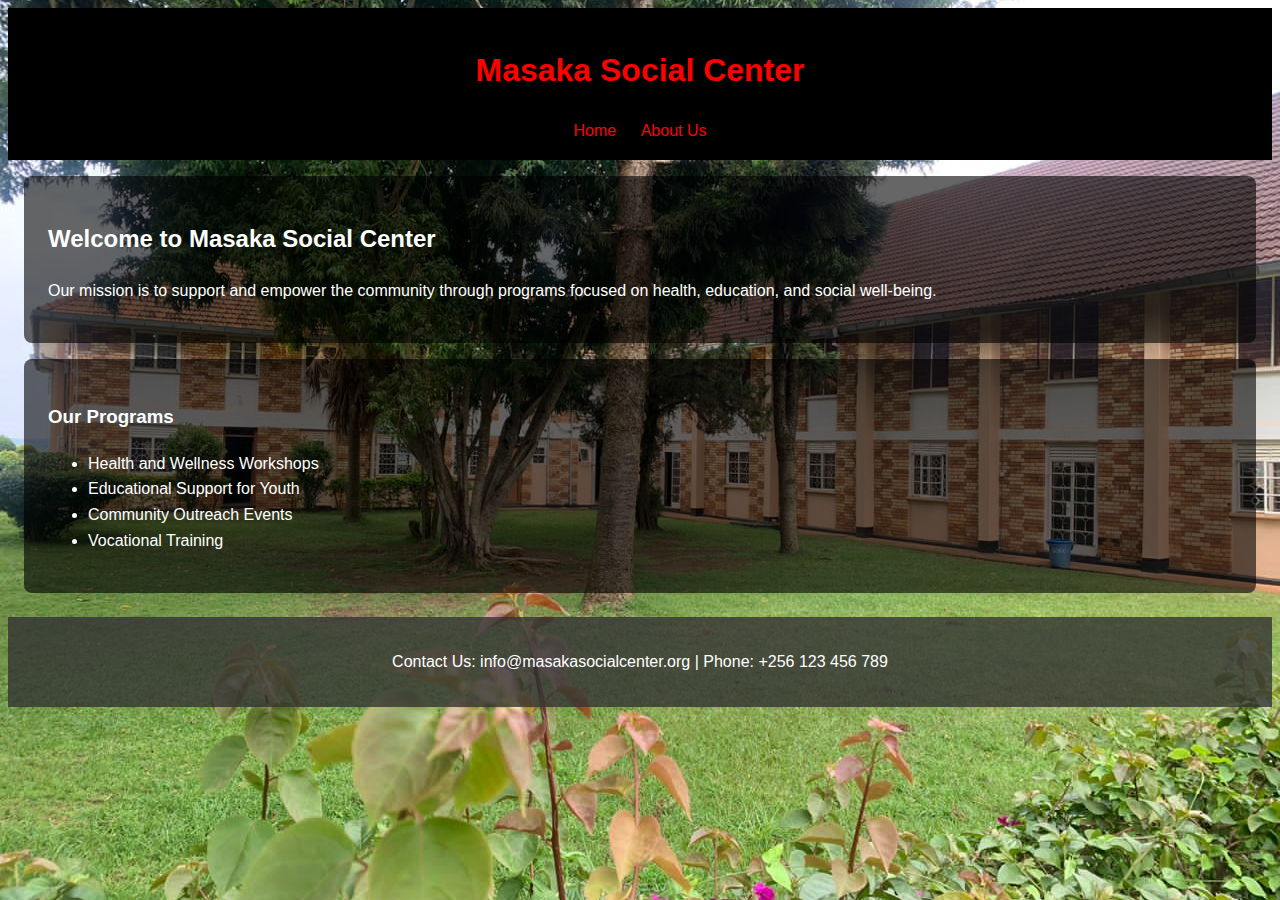
<file: masaka social centre web/index.html>
<!DOCTYPE html>
<html lang="en">
<head>
    <meta charset="UTF-8">
    <meta name="viewport" content="width=device-width, initial-scale=1.0">
    <title>Masaka Social Center</title>
    <link rel="stylesheet" href="css/styles.css">
</head>
<header>
    <h1>Masaka Social Center</h1>
    <nav>
        <a href="index.html">Home</a>
        <a href="about.html">About Us</a>
    </nav>
</header>
<body>

    <main>
        <section class="intro">
            <h2>Welcome to Masaka Social Center</h2>
            <p>Our mission is to support and empower the community through programs focused on health, education, and social well-being.</p>
        </section>

        <section class="programs">
            <h3>Our Programs</h3>
            <ul>
                <li>Health and Wellness Workshops</li>
                <li>Educational Support for Youth</li>
                <li>Community Outreach Events</li>
                <li>Vocational Training</li>
            </ul>
        </section>
    </main>

    <footer>
        <p>Contact Us: info@masakasocialcenter.org | Phone: +256 123 456 789</p>
    </footer>

</body>
</html>
</file>
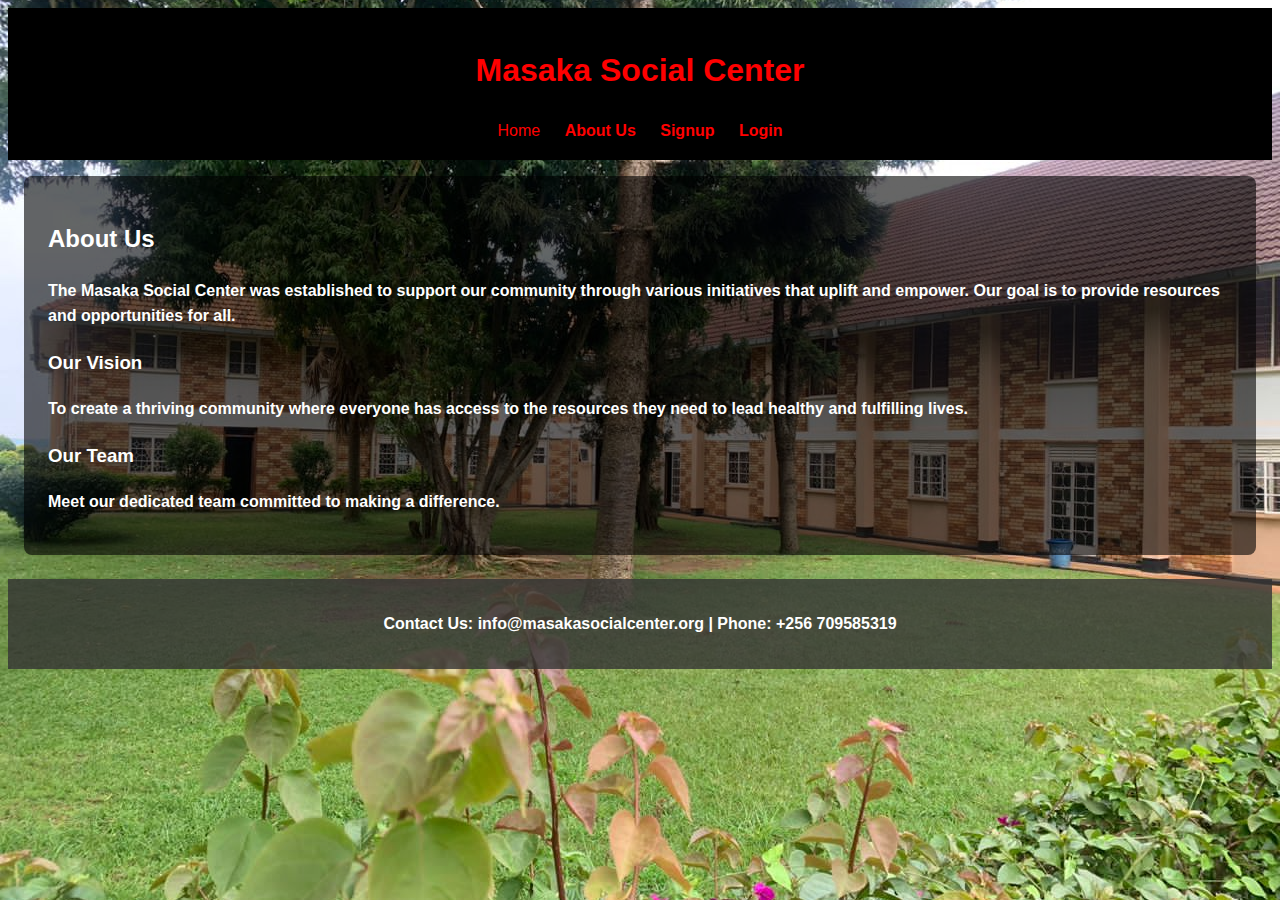
<file: masaka social centre web/about.html>
<!DOCTYPE html>
<html lang="en">
<head>
    <meta charset="UTF-8">
    <meta name="viewport" content="width=device-width, initial-scale=1.0">
    <title>Masaka Social Center</title>
    <link rel="stylesheet" href="css/styles.css">
</head>
<body>
    <header>
        <h1>Masaka Social Center</h1>
        <nav>
            <a href="index.html">Home<b></a>
            <a href="about.html">About Us<b></a>
            <a href="signup.html">Signup<b></a>
	    <a href="login.html">Login<b></a> 
    </nav>
    </header>

    <main>
        <section class="about">
            <h2>About Us</h2>
            <p>The Masaka Social Center was established to support our community through various initiatives that uplift and empower. Our goal is to provide resources and opportunities for all.</p>
            <h3>Our Vision</h3>
            <p>To create a thriving community where everyone has access to the resources they need to lead healthy and fulfilling lives.</p>
            <h3>Our Team</h3>
            <p>Meet our dedicated team committed to making a difference.</p>
        </section>
    </main>

    <footer>
        <p>Contact Us: info@masakasocialcenter.org | Phone: +256 709585319</p>
    </footer>

</body>
</html>
</file>
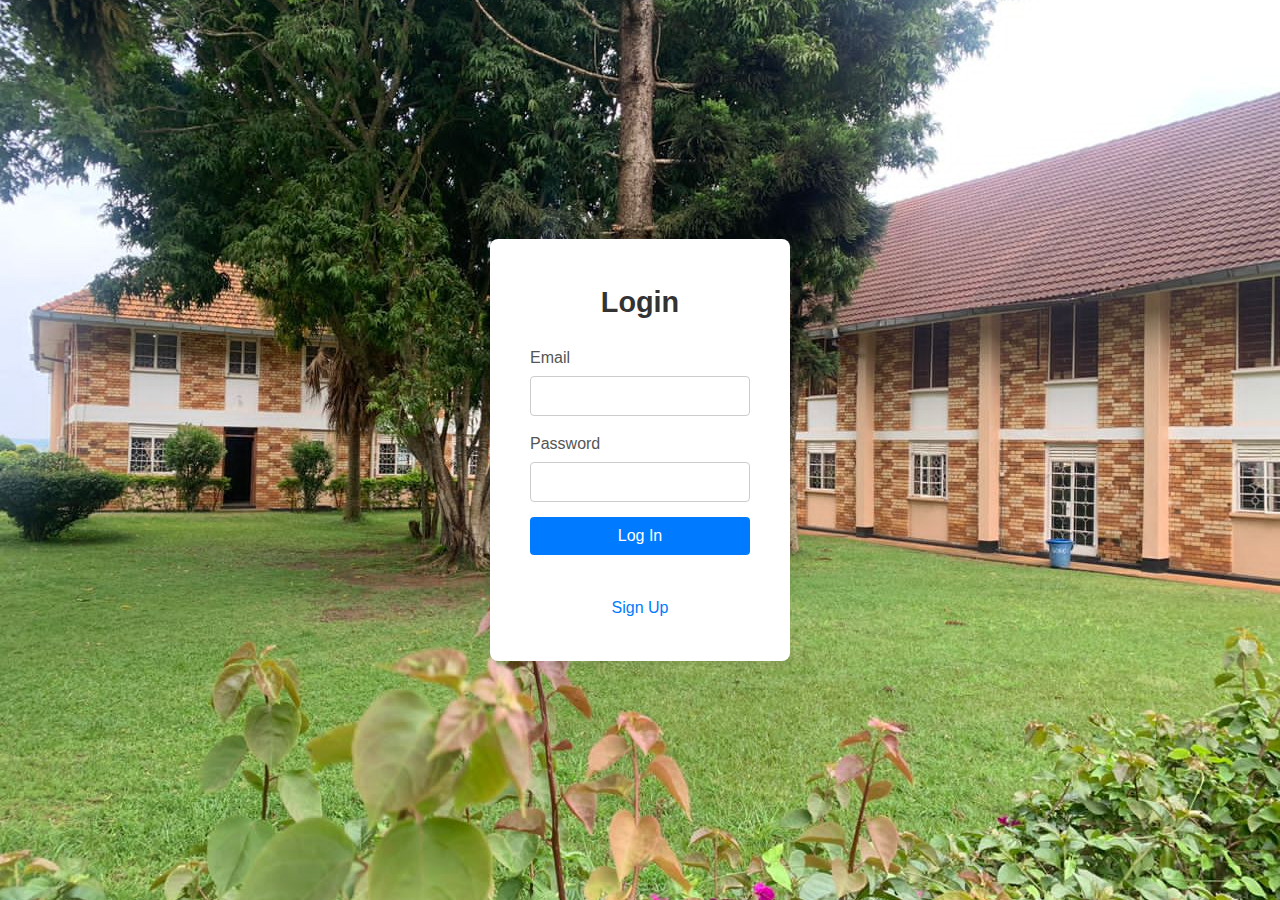
<file: masaka social centre web/login.html>
<!DOCTYPE html>
<html lang="en">
<head>
  <meta charset="UTF-8">
  <meta name="viewport" content="width=device-width, initial-scale=1.0">
  <meta http-equiv="X-UA-Compatible" content="ie=edge">
  <title>Login</title>
  <link rel="stylesheet" href="css/login.css">
</head>
<body>

  <div class="login-container">
    <h1>Login</h1>
    <form class="login-form">
      <div class="form-group">
        <label for="email">Email</label>
        <input type="email" id="email" name="email" required>
      </div>
      <div class="form-group">
        <label for="password">Password</label>
        <input type="password" id="password" name="password" required>
      </div>
      <button type="submit" class="submit-btn">Log In</button>
    </form>
    <p class="signup-link">Don't have an account? <a href="signup.html"><br>Sign Up</a></p>
  </div>

</body>
</html>
</file>
<file: masaka social centre web/css/styles.css>
* {
    margin: 2;
    padding: 2;
    box-sizing: border-box;
}

body {
    font-family: new times roman, sans-serif;
    line-height: 1.6;
    transition: background-color 0.3s, color 0.3s;
    font-family: Arial, sans-serif;
    line-height: 1.6;
    background-image: url('image/background.jpg');
    background-size: cover;
    background-repeat: no-repeat; 
    background-attachment: fixed; 
    background-position: center; 
    color: #ffffff; 
}

header {
    background-color: black;
    color: red;
    padding: 1rem;
    text-align: center;
}

header nav a {
    color: red;
    margin: 0 10px;
    text-decoration: none;
    text-size: 10;
}

header nav a:hover {
    text-decoration: underline;
}

.intro, .programs, .about {
    padding: 1.5rem;
    margin: 1rem;
    background-color: rgba(0, 0, 0, 0.6); 
    color: #ffffff;
    border-radius: 8px;
}

footer {
    background-color: rgba(51, 51, 51, 0.8);
    color: white;
    text-align: center;
    padding: 1rem;
    margin-top: 1.5rem;
}
</file>
<file: masaka social centre web/css/login.css>
* {
    margin: 0;
    padding: 0;
    box-sizing: border-box;
  }
  
  body {
    font-family: 'Arial', sans-serif;
    background-color: green;
    display: flex;
    justify-content: center;
    align-items: center;
    height: 100vh;
    line-height: 1.6;
    transition: background-color 0.3s, color 0.3s;
    font-family: Arial, sans-serif;
    line-height: 1.6;
    background-image: url('image/background.jpg');
    background-size: cover;
    background-repeat: no-repeat; 
    background-attachment: fixed; 
    background-position: center; 
    color: #ffffff; 
  }
  
  .login-container {
    background-color: #fff;
    padding: 40px;
    border-radius: 8px;
    box-shadow: 0 4px 8px rgba(0, 0, 0, 0.1);
    width: 300px;
  }
  
  h1 {
    margin-bottom: 20px;
    text-align: center;
    font-size: 1.8rem;
    color: #333;
  }
  
  .form-group {
    margin-bottom: 15px;
  }
  
  label {
    display: block;
    margin-bottom: 5px;
    font-size: 1rem;
    color: #555;
  }
  
  input {
    width: 100%;
    padding: 10px;
    border: 1px solid #ccc;
    border-radius: 4px;
    font-size: 1rem;
    transition: border 0.3s;
  }
  
  input:focus {
    border-color: #007bff; /* Change border color on focus */
    outline: none; /* Remove default outline */
  }
  
  .submit-btn {
    width: 100%;
    padding: 10px;
    border: none;
    border-radius: 4px;
    background-color: #007bff;
    color: #fff;
    font-size: 1rem;
    cursor: pointer;
    transition: background 0.3s;
  }
  
  .submit-btn:hover {
    background-color: #0056b3; /* Darken button on hover */
  }
  
  .signup-link {
    text-align: center;
    margin-top: 15px;
  }
  
  .signup-link a {
    color: #007bff; /* Link color */
    text-decoration: none; /* Remove underline */
  }
  
  .signup-link a:hover {
    text-decoration: underline; /* Underline on hover */
  }
</file>
